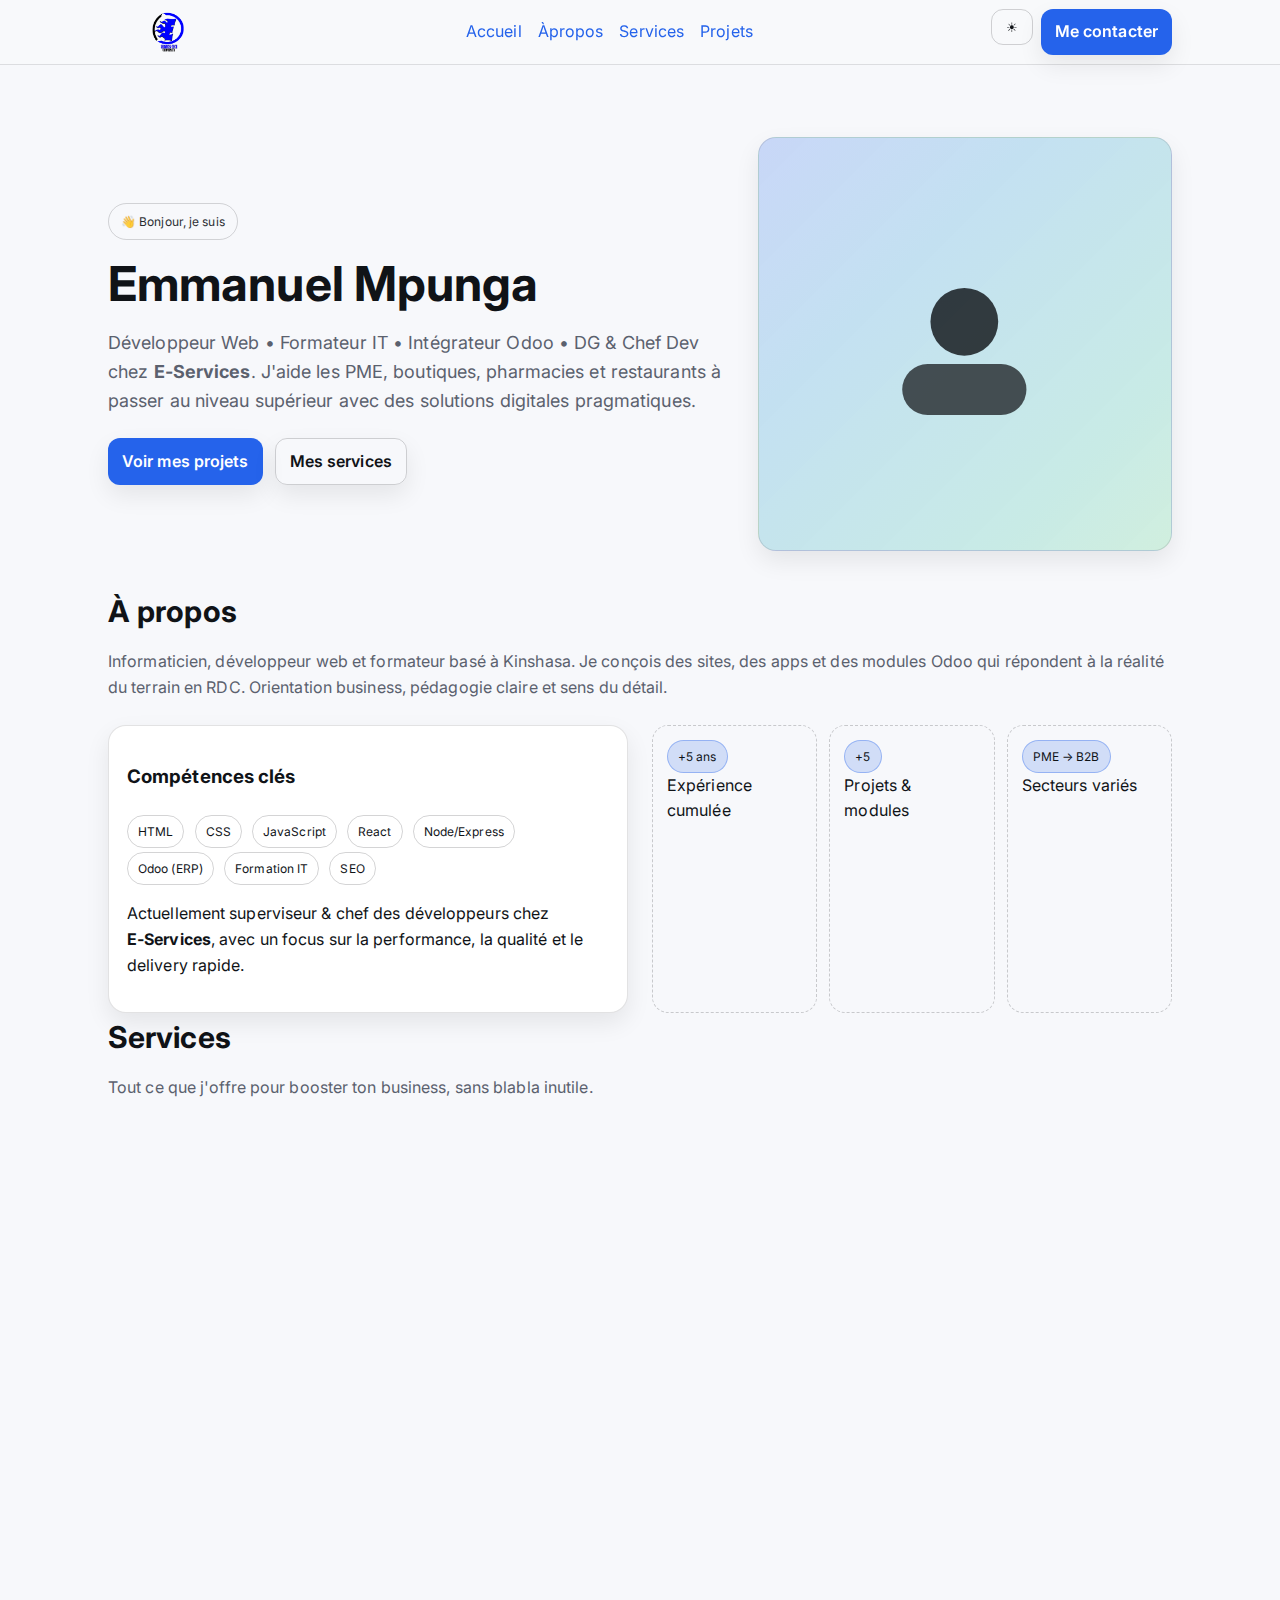
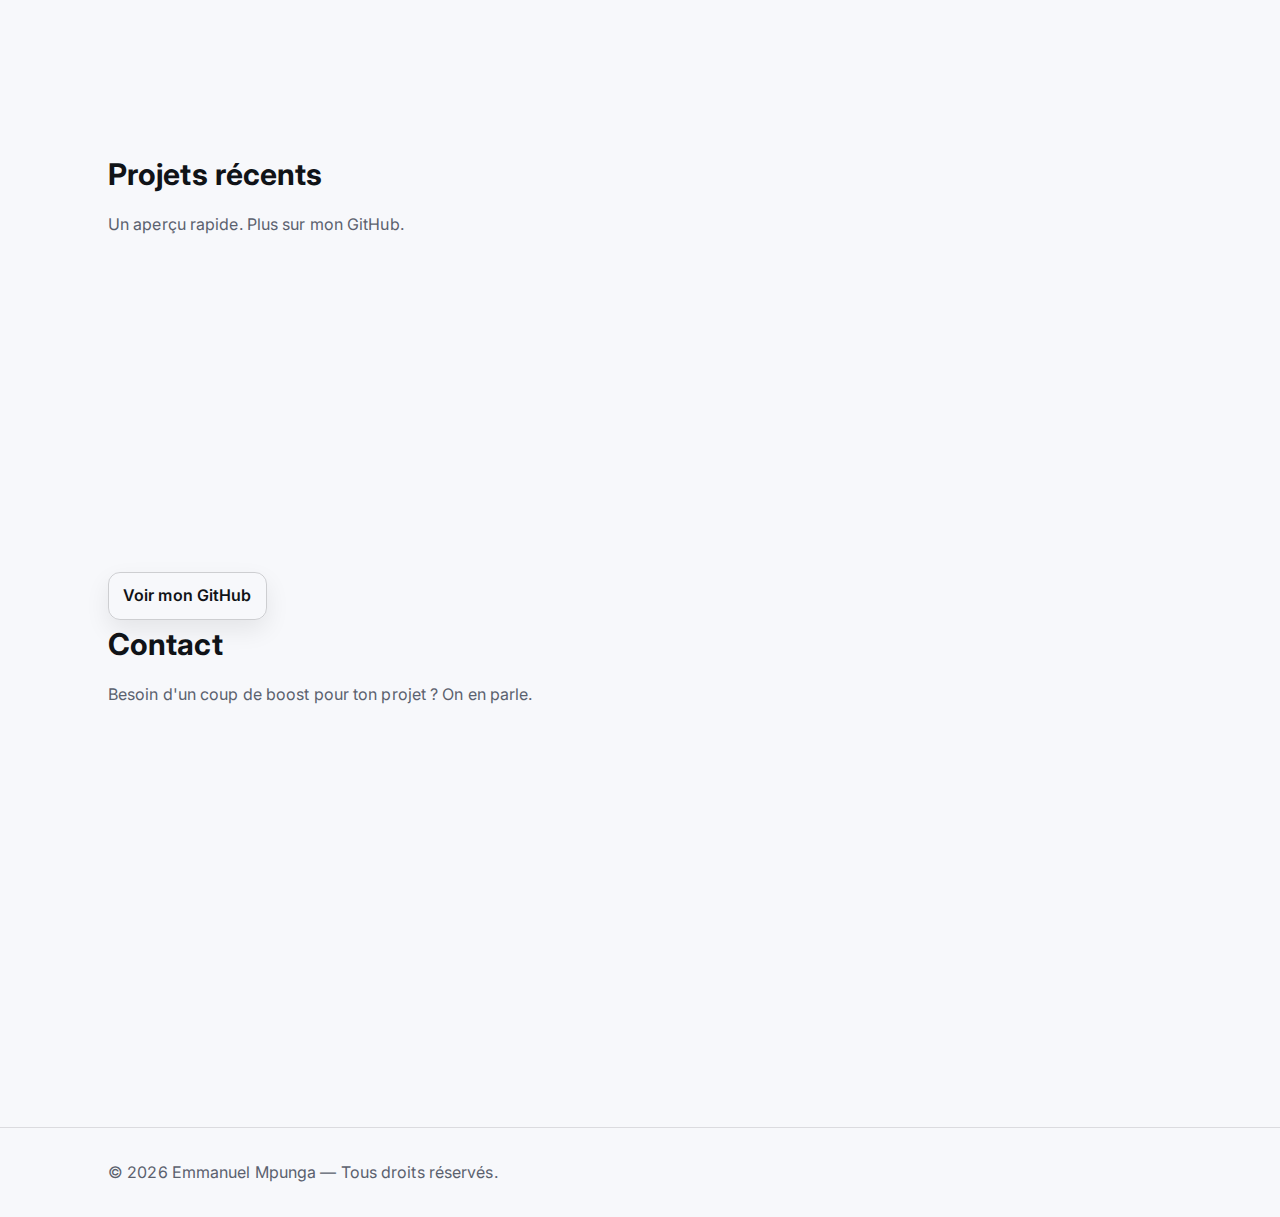
<file: index.html>
<!DOCTYPE html>
<html lang="fr">

<head>
    <meta charset="utf-8" />
    <meta name="viewport" content="width=device-width, initial-scale=1" />
    <title>Emmanuel Mpunga — Portfolio</title>
    <meta name="description" content="Portfolio d'Emmanuel Mpunga — Développeur Web, Formateur IT & Intégrateur Odoo. Chef d’E‑Services. Kinshasa, RDC." />
    <meta name="color-scheme" content="light dark" />
    <link rel="preconnect" href="https://fonts.gstatic.com" crossorigin>
    <link rel="stylesheet" href="style.css" />
    <link rel="icon" href="assets/eservice.ico" type="image/x-icon" />
    <link href="https://fonts.googleapis.com/css2?family=Inter:wght@300;400;500;600;700;800&display=swap" rel="stylesheet">
</head>

<body>
    <!-- Header -->
    <header>
        <div class="container nav">
            <div class="logo"><img src="assets/logo.png" alt=""></div>
            <nav aria-label="Navigation principale">
                <ul>
                    <li><a href="#accueil">Accueil</a></li>
                    <li><a href="#apropos">Àpropos</a></li>
                    <li><a href="#services">Services</a></li>
                    <li><a href="#projets">Projets</a></li>
                </ul>
            </nav>
            <div style="display:flex; gap:8px">
                <button id="themeToggle" class="toggle" aria-label="Changer de thème" title="Changer de thème">☾</button>
                <a class="btn" href="#contact" aria-label="Me contacter">Me contacter</a>
            </div>
        </div>
    </header>

    <!-- Hero -->
    <main id="accueil" class="hero">
        <div class="container wrap">
            <div>
                <div class="badge">👋 Bonjour, je suis</div>
                <h1 class="title">Emmanuel Mpunga</h1>
                <p class="subtitle">Développeur Web • Formateur IT • Intégrateur Odoo • DG & Chef Dev chez <strong>E‑Services</strong>. J'aide les PME, boutiques, pharmacies et restaurants à passer au niveau supérieur avec des solutions digitales pragmatiques.</p>
                <div class="cta">
                    <a href="#projets" class="btn" aria-label="Voir mes projets">Voir mes projets</a>
                    <a href="#services" class="btn ghost" aria-label="Découvrir mes services">Mes services</a>
                </div>
            </div>
            <div class="card avatar" aria-hidden="true">
                <!-- Simple avatar placeholder (SVG) -->
                <svg viewBox="0 0 256 256" xmlns="http://www.w3.org/2000/svg" fill="currentColor">
          <circle cx="128" cy="96" r="48" opacity=".9"/>
          <rect x="40" y="156" width="176" height="72" rx="36" opacity=".8"/>
        </svg>
            </div>
        </div>
    </main>

    <!-- À propos -->
    <section id="apropos" class="container">
        <h2 class="section-title">À propos</h2>
        <p class="section-desc">Informaticien, développeur web et formateur basé à Kinshasa. Je conçois des sites, des apps et des modules Odoo qui répondent à la réalité du terrain en RDC. Orientation business, pédagogie claire et sens du détail.</p>
        <div class="about reveal">
            <div class="card">
                <h3>Compétences clés</h3>
                <p>
                    <span class="tag">HTML</span>
                    <span class="tag">CSS</span>
                    <span class="tag">JavaScript</span>
                    <span class="tag">React</span>
                    <span class="tag">Node/Express</span>
                    <span class="tag">Odoo (ERP)</span>
                    <span class="tag">Formation IT</span>
                    <span class="tag">SEO</span>
                </p>
                <p style="margin-top:10px">Actuellement superviseur & chef des développeurs chez <strong>E‑Services</strong>, avec un focus sur la performance, la qualité et le delivery rapide.</p>
            </div>
            <div class="kpis">
                <div class="kpibox">
                    <div class="pill">+5 ans</div>
                    <div>Expérience cumulée</div>
                </div>
                <div class="kpibox">
                    <div class="pill">+5</div>
                    <div>Projets & modules</div>
                </div>
                <div class="kpibox">
                    <div class="pill">PME → B2B</div>
                    <div>Secteurs variés</div>
                </div>
            </div>
        </div>
    </section>

    <!-- Services -->
    <section id="services" class="container">
        <h2 class="section-title">Services</h2>
        <p class="section-desc">Tout ce que j'offre pour booster ton business, sans blabla inutile.</p>
        <div class="grid">
            <article class="card service reveal">
                <h3>Développement Web</h3>
                <p>Sites vitrines, applications web, tableaux de bord. Code propre, responsive et optimisé SEO.</p>
                <p class="stack"><span class="tag">HTML/CSS/JS</span> <span class="tag">React</span> <span class="tag">Node</span></p>
            </article>
            <article class="card service reveal">
                <h3>Intégration ERP Odoo</h3>
                <p>Paramétrage, personnalisation de modules, formation et support. Mise en place rapide et efficace.</p>
                <p class="stack"><span class="tag">Ventes</span> <span class="tag">Stocks</span> <span class="tag">Compta</span></p>
            </article>
            <article class="card service reveal">
                <h3>Climatisation</h3>
                <p>Conseil, installation et maintenance pour entreprises et particuliers. Confort et efficacité énergétique.</p>
                <p class="stack"><span class="tag">Split/VRF</span> <span class="tag">Maintenance</span></p>
            </article>
            <article class="card service reveal">
                <h3>Vidéosurveillance</h3>
                <p>Étude, installation et configuration de caméras. Sécurité sur mesure pour boutiques et PME.</p>
                <p class="stack"><span class="tag">CCTV</span> <span class="tag">IP/Cloud</span></p>
            </article>
            <article class="card service reveal">
                <h3>Formations IT</h3>
                <p>Cours pratiques en dev web, bonnes pratiques, et accompagnement des équipes.</p>
                <p class="stack"><span class="tag">Bootcamps</span> <span class="tag">Coaching</span></p>
            </article>
            <article class="card service reveal">
                <h3>Consulting & Stratégie</h3>
                <p>Audit, spécifications techniques, roadmaps produits, et cadrage marketing digital.</p>
                <p class="stack"><span class="tag">B2B</span> <span class="tag">PME</span></p>
            </article>
            <article class="card service reveal">
                <h3>E‑commerce</h3>
                <p>Mise en place de boutiques en ligne, intégration paiements et logistique locale.</p>
                <p class="stack"><span class="tag">Checkout</span> <span class="tag">Catalogues</span></p>
            </article>
            <article class="card service reveal">
                <h3>Développement sur mesure</h3>
                <p>Modules Odoo, dashboards, APIs et automations adaptés au marché congolais.</p>
                <p class="stack"><span class="tag">Odoo</span> <span class="tag">APIs</span></p>
            </article>
            <article class="card service reveal">
                <h3>Support & Maintenance</h3>
                <p>Suivi, correctifs et amélioration continue de vos systèmes et sites existants.</p>
                <p class="stack"><span class="tag">SLA</span> <span class="tag">Monitoring</span></p>
            </article>
        </div>
    </section>

    <!-- Projets -->
    <section id="projets" class="container projects">
        <h2 class="section-title">Projets récents</h2>
        <p class="section-desc">Un aperçu rapide. Plus sur mon GitHub.</p>
        <div class="grid">
            <article class="project card reveal">
                <img alt="Aperçu projet 1" src="assets/card.jpg" width="50%" height="50%">
                <h4>Dashboard analytics</h4>
                <div class="stack">React • Charts • API</div>
            </article>
            <article class="project card reveal">
                <img alt="Aperçu projet 2" src="assets/site.jpg" width="50%" height="50%">
                <h4>Site vitrine PME</h4>
                <div class="stack">HTML/CSS/JS • SEO</div>
            </article>
            <article class="project card reveal">
                <img alt="Aperçu projet 3" src="assets/pos.png" width="50%" height="50%">
                <h4>Module Odoo — Point de Vente</h4>
            </article>
        </div>
        <div style="margin-top:18px">
            <a class="btn ghost" href="https://github.com/" target="_blank" rel="noopener">Voir mon GitHub</a>
        </div>
    </section>

    <!-- Contact -->
    <section id="contact" class="container">
        <h2 class="section-title">Contact</h2>
        <p class="section-desc">Besoin d'un coup de boost pour ton projet ? On en parle.</p>
        <div class="contact-card card reveal">
            <div>
                <h3>Coordonnées</h3>
                <p>
                    <strong>Email :</strong> <a href="mailto:contact@e-services.cd">emmanuelmpunga.23@gmail.com</a><br>
                    <strong>Téléphone :</strong> <a href="tel:+243895117815">+243 998 154 323</a><br>
                    <strong>Ville :</strong> Kinshasa, RDC
                </p>
                <p>
                    <a href="#" aria-label="LinkedIn">LinkedIn</a> ·
                    <a href="#" aria-label="GitHub">GitHub</a> ·
                    <a href="#" aria-label="Facebook">Facebook</a>
                </p>
            </div>
            <form onsubmit="sendEmail(event)">
                <label>
          <span>Nom</span>
          <input required type="text" id="name" placeholder="Votre nom" />
        </label>
                <label>
          <span>Email</span>
          <input required type="email" id="email" placeholder="Ex: contact@exemple.com" />
        </label>
                <label>
          <span>Message</span>
          <textarea required id="message" placeholder="Écrivez votre message..."></textarea>
        </label>
                <button class="btn" type="submit">Envoyer</button>
            </form>
        </div>
    </section>

    <footer>
        <div class="container" style="display:flex; align-items:center; justify-content:space-between; gap:12px; flex-wrap:wrap">
            <div>© <span id="year"></span> Emmanuel Mpunga — Tous droits réservés.</div>
        </div>
    </footer>
    <script src="script.js"></script>
</body>

</html>
</file>
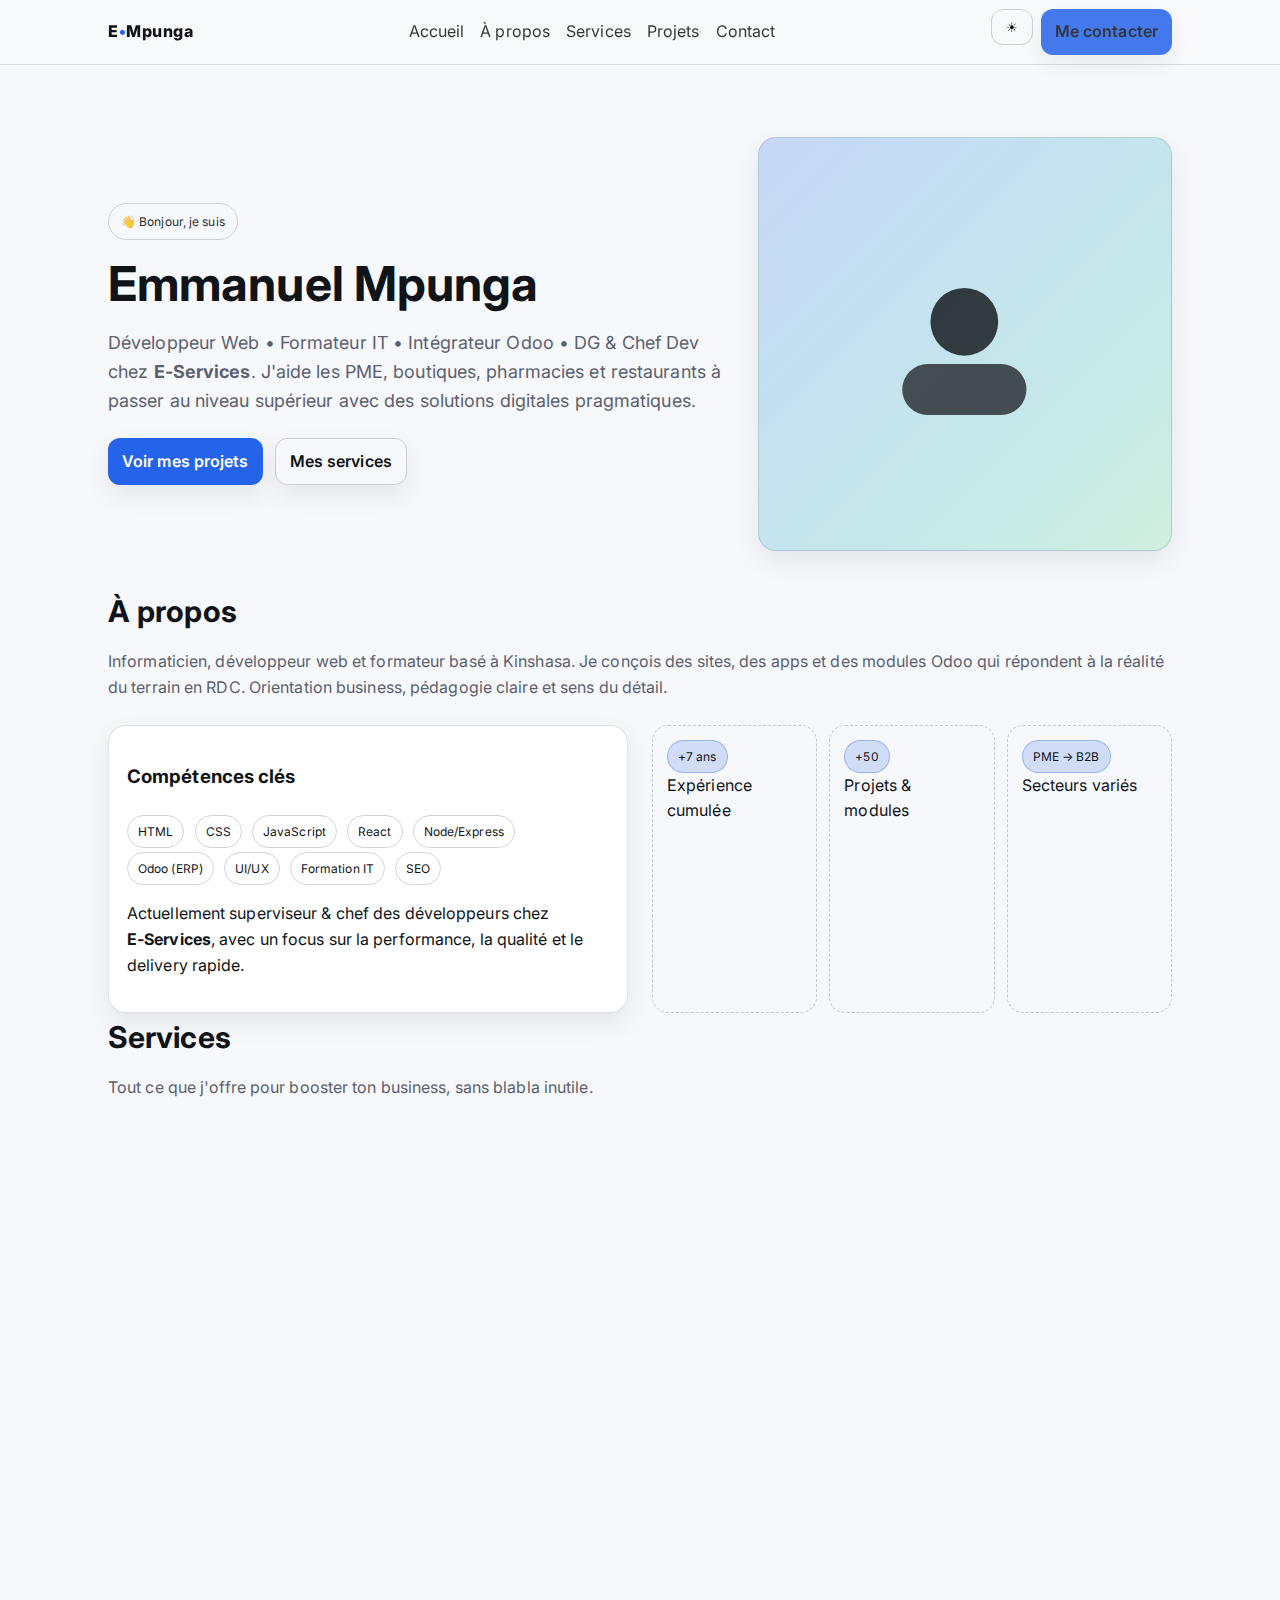
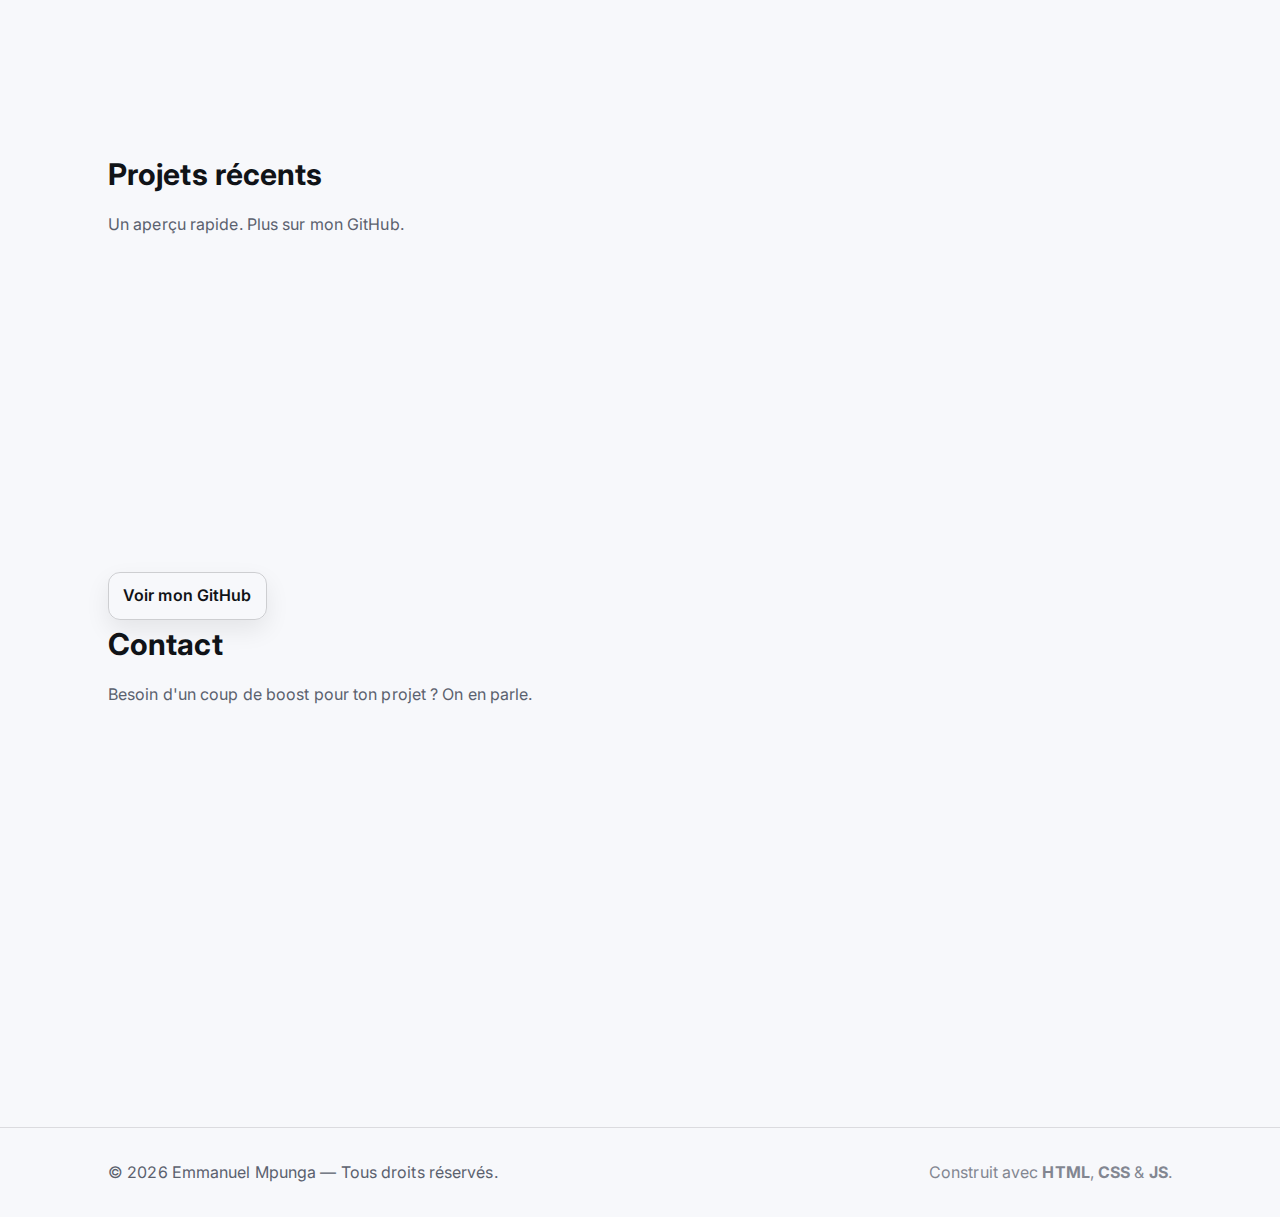
<file: portfolio-emmanuel/index.html>
<!DOCTYPE html>
<html lang="fr">
<head>
  <meta charset="utf-8" />
  <meta name="viewport" content="width=device-width, initial-scale=1" />
  <title>Emmanuel Mpunga — Portfolio</title>
  <meta name="description" content="Portfolio d'Emmanuel Mpunga — Développeur Web, Formateur IT & Intégrateur Odoo. Chef d’E‑Services. Kinshasa, RDC." />
  <meta name="color-scheme" content="light dark" />
  <link rel="preconnect" href="https://fonts.gstatic.com" crossorigin>
  <link rel="stylesheet" href="style.css" />
  <link rel="icon" href="favicon.ico" type="image/x-icon" />
  <link href="https://fonts.googleapis.com/css2?family=Inter:wght@300;400;500;600;700;800&display=swap" rel="stylesheet">
</head>
<body>
  <!-- Header -->
  <header>
    <div class="container nav">
      <div class="logo">E<span>•</span>Mpunga</div>
      <nav aria-label="Navigation principale">
        <ul>
          <li><a href="#accueil">Accueil</a></li>
          <li><a href="#apropos">À propos</a></li>
          <li><a href="#services">Services</a></li>
          <li><a href="#projets">Projets</a></li>
          <li><a href="#contact">Contact</a></li>
        </ul>
      </nav>
      <div style="display:flex; gap:8px">
        <button id="themeToggle" class="toggle" aria-label="Changer de thème" title="Changer de thème">☾</button>
        <a class="btn" href="#contact" aria-label="Me contacter">Me contacter</a>
      </div>
    </div>
  </header>

  <!-- Hero -->
  <main id="accueil" class="hero">
    <div class="container wrap">
      <div>
        <div class="badge">👋 Bonjour, je suis</div>
        <h1 class="title">Emmanuel Mpunga</h1>
        <p class="subtitle">Développeur Web • Formateur IT • Intégrateur Odoo • DG & Chef Dev chez <strong>E‑Services</strong>. J'aide les PME, boutiques, pharmacies et restaurants à passer au niveau supérieur avec des solutions digitales pragmatiques.</p>
        <div class="cta">
          <a href="#projets" class="btn" aria-label="Voir mes projets">Voir mes projets</a>
          <a href="#services" class="btn ghost" aria-label="Découvrir mes services">Mes services</a>
        </div>
      </div>
      <div class="card avatar" aria-hidden="true">
        <!-- Simple avatar placeholder (SVG) -->
        <svg viewBox="0 0 256 256" xmlns="http://www.w3.org/2000/svg" fill="currentColor">
          <circle cx="128" cy="96" r="48" opacity=".9"/>
          <rect x="40" y="156" width="176" height="72" rx="36" opacity=".8"/>
        </svg>
      </div>
    </div>
  </main>

  <!-- À propos -->
  <section id="apropos" class="container">
    <h2 class="section-title">À propos</h2>
    <p class="section-desc">Informaticien, développeur web et formateur basé à Kinshasa. Je conçois des sites, des apps et des modules Odoo qui répondent à la réalité du terrain en RDC. Orientation business, pédagogie claire et sens du détail.</p>
    <div class="about reveal">
      <div class="card">
        <h3>Compétences clés</h3>
        <p>
          <span class="tag">HTML</span>
          <span class="tag">CSS</span>
          <span class="tag">JavaScript</span>
          <span class="tag">React</span>
          <span class="tag">Node/Express</span>
          <span class="tag">Odoo (ERP)</span>
          <span class="tag">UI/UX</span>
          <span class="tag">Formation IT</span>
          <span class="tag">SEO</span>
        </p>
        <p style="margin-top:10px">Actuellement superviseur & chef des développeurs chez <strong>E‑Services</strong>, avec un focus sur la performance, la qualité et le delivery rapide.</p>
      </div>
      <div class="kpis">
        <div class="kpibox">
          <div class="pill">+7 ans</div>
          <div>Expérience cumulée</div>
        </div>
        <div class="kpibox">
          <div class="pill">+50</div>
          <div>Projets & modules</div>
        </div>
        <div class="kpibox">
          <div class="pill">PME → B2B</div>
          <div>Secteurs variés</div>
        </div>
      </div>
    </div>
  </section>

  <!-- Services -->
  <section id="services" class="container">
    <h2 class="section-title">Services</h2>
    <p class="section-desc">Tout ce que j'offre pour booster ton business, sans blabla inutile.</p>
    <div class="grid">
      <article class="card service reveal">
        <h3>Développement Web</h3>
        <p>Sites vitrines, applications web, tableaux de bord. Code propre, responsive et optimisé SEO.</p>
        <p class="stack"><span class="tag">HTML/CSS/JS</span> <span class="tag">React</span> <span class="tag">Node</span></p>
      </article>
      <article class="card service reveal">
        <h3>Intégration ERP Odoo</h3>
        <p>Paramétrage, personnalisation de modules, formation et support. Mise en place rapide et efficace.</p>
        <p class="stack"><span class="tag">Ventes</span> <span class="tag">Stocks</span> <span class="tag">Compta</span></p>
      </article>
      <article class="card service reveal">
        <h3>Climatisation</h3>
        <p>Conseil, installation et maintenance pour entreprises et particuliers. Confort et efficacité énergétique.</p>
        <p class="stack"><span class="tag">Split/VRF</span> <span class="tag">Maintenance</span></p>
      </article>
      <article class="card service reveal">
        <h3>Vidéosurveillance</h3>
        <p>Étude, installation et configuration de caméras. Sécurité sur mesure pour boutiques et PME.</p>
        <p class="stack"><span class="tag">CCTV</span> <span class="tag">IP/Cloud</span></p>
      </article>
      <article class="card service reveal">
        <h3>Formations IT</h3>
        <p>Cours pratiques en dev web, bonnes pratiques, et accompagnement des équipes.</p>
        <p class="stack"><span class="tag">Bootcamps</span> <span class="tag">Coaching</span></p>
      </article>
      <article class="card service reveal">
        <h3>Consulting & Stratégie</h3>
        <p>Audit, spécifications techniques, roadmaps produits, et cadrage marketing digital.</p>
        <p class="stack"><span class="tag">B2B</span> <span class="tag">PME</span></p>
      </article>
      <article class="card service reveal">
        <h3>E‑commerce</h3>
        <p>Mise en place de boutiques en ligne, intégration paiements et logistique locale.</p>
        <p class="stack"><span class="tag">Checkout</span> <span class="tag">Catalogues</span></p>
      </article>
      <article class="card service reveal">
        <h3>Développement sur mesure</h3>
        <p>Modules Odoo, dashboards, APIs et automations adaptés au marché congolais.</p>
        <p class="stack"><span class="tag">Odoo</span> <span class="tag">APIs</span></p>
      </article>
      <article class="card service reveal">
        <h3>Support & Maintenance</h3>
        <p>Suivi, correctifs et amélioration continue de vos systèmes et sites existants.</p>
        <p class="stack"><span class="tag">SLA</span> <span class="tag">Monitoring</span></p>
      </article>
    </div>
  </section>

  <!-- Projets -->
  <section id="projets" class="container projects">
    <h2 class="section-title">Projets récents</h2>
    <p class="section-desc">Un aperçu rapide. Plus sur mon GitHub.</p>
    <div class="grid">
      <article class="project card reveal">
        <img alt="Aperçu projet 1" src="data:image/svg+xml;utf8,<?xml version='1.0'?><svg xmlns='http://www.w3.org/2000/svg' width='800' height='500'><rect width='100%' height='100%' fill='%2322262b'/><text x='50%' y='50%' dominant-baseline='middle' text-anchor='middle' fill='white' font-family='Inter' font-size='24'>Projet React — Dashboard</text></svg>">
        <h4>Dashboard analytics</h4>
        <div class="stack">React • Charts • API</div>
      </article>
      <article class="project card reveal">
        <img alt="Aperçu projet 2" src="data:image/svg+xml;utf8,<?xml version='1.0'?><svg xmlns='http://www.w3.org/2000/svg' width='800' height='500'><rect width='100%' height='100%' fill='%2322262b'/><text x='50%' y='50%' dominant-baseline='middle' text-anchor='middle' fill='white' font-family='Inter' font-size='24'>Site vitrine — PME</text></svg>">
        <h4>Site vitrine PME</h4>
        <div class="stack">HTML/CSS/JS • SEO</div>
      </article>
      <article class="project card reveal">
        <img alt="Aperçu projet 3" src="data:image/svg+xml;utf8,<?xml version='1.0'?><svg xmlns='http://www.w3.org/2000/svg' width='800' height='500'><rect width='100%' height='100%' fill='%2322262b'/><text x='50%' y='50%' dominant-baseline='middle' text-anchor='middle' fill='white' font-family='Inter' font-size='24'>Module Odoo — Stocks</text></svg>">
        <h4>Module Odoo — Stocks</h4>
      </article>
    </div>
    <div style="margin-top:18px">
      <a class="btn ghost" href="https://github.com/" target="_blank" rel="noopener">Voir mon GitHub</a>
    </div>
  </section>

  <!-- Contact -->
  <section id="contact" class="container">
    <h2 class="section-title">Contact</h2>
    <p class="section-desc">Besoin d'un coup de boost pour ton projet ? On en parle.</p>
    <div class="contact-card card reveal">
      <div>
        <h3>Coordonnées</h3>
        <p>
          <strong>Email :</strong> <a href="mailto:contact@e-services.cd">emmanuelmpunga.23@gmail.com</a><br>
          <strong>Téléphone :</strong> <a href="tel:+243895117815">+243 998 15 43 23</a><br>
          <strong>Ville :</strong> Kinshasa, RDC 
        </p>
        <p>
          <a href="#" aria-label="LinkedIn">LinkedIn</a> ·
          <a href="#" aria-label="GitHub">GitHub</a> ·
          <a href="#" aria-label="Facebook">Facebook</a>
        </p>
      </div>
      <form onsubmit="sendEmail(event)">
        <label>
          <span>Nom</span>
          <input required type="text" id="name" placeholder="Votre nom" />
        </label>
        <label>
          <span>Email</span>
          <input required type="email" id="email" placeholder="Ex: contact@exemple.com" />
        </label>
        <label>
          <span>Message</span>
          <textarea required id="message" placeholder="Écrivez votre message..."></textarea>
        </label>
        <button class="btn" type="submit">Envoyer</button>
      </form>
    </div>
  </section>

  <footer>
    <div class="container" style="display:flex; align-items:center; justify-content:space-between; gap:12px; flex-wrap:wrap">
      <div>© <span id="year"></span> Emmanuel Mpunga — Tous droits réservés.</div>
      <div style="opacity:.75">Construit avec <strong>HTML</strong>, <strong>CSS</strong> & <strong>JS</strong>.</div>
    </div>
  </footer>
  <script src="script.js"></script>
</body>
</html>
</file>
<file: style.css>
:root {
                           --bg: #0b0d10;
                           --panel: #12161b;
                           --text: #e6e9ef;
                           --muted: #a0a6b0;
                           --brand: #4cc9f0;
                           --accent: #80ffdb;
                           --shadow: 0 10px 30px rgba(0, 0, 0, .25);
                           --radius: 18px;
                           --maxw: 1100px;
                       }
                       
                       @media (prefers-color-scheme: light) {
                            :root {
                               --bg: #f7f8fb;
                               --panel: #ffffff;
                               --text: #101317;
                               --muted: #5b616e;
                               --brand: #2563eb;
                               --accent: #22c55e;
                               --shadow: 0 10px 25px rgba(0, 0, 0, .08);
                           }
                       }
                       
                       * {
                           box-sizing: border-box
                       }
                       
                       html,
                       body {
                           margin: 0
                       }
                       
                       body {
                           font-family: Inter, system-ui, -apple-system, Segoe UI, Roboto, Arial, "Noto Sans", sans-serif;
                           background: var(--bg);
                           color: var(--text);
                           line-height: 1.6;
                           letter-spacing: .1px;
                       }
                       
                       a {
                           color: var(--brand);
                           text-decoration: none
                       }
                       
                       img {
        
                           max-width: 100%;
                           display: block
                       }
                       
                       .container {
                           width: min(100%, var(--maxw));
                           margin-inline: auto;
                           padding: 0 18px
                       }
                       /* Header */
                       
                       header {
                           position: sticky;
                           top: 0;
                           z-index: 50;
                           backdrop-filter: blur(8px);
                           background: color-mix(in oklab, var(--bg) 92%, transparent);
                           border-bottom: 1px solid color-mix(in oklab, var(--text) 12%, transparent);
                       }
                       
                       .nav {
                           display: flex;
                           align-items: center;
                           justify-content: space-between;
                           gap: 12px;
                           height: 64px
                       }
                       
                       img {
                           width: 120px;
                           height: 40px;
                           object-fit: contain;
                       }
                       
                       .nav ul {
                           display: flex;
                           gap: 16px;
                           list-style: none;
                           padding: 0;
                           margin: 0
                       }
                       
                       .btn {
                           display: inline-flex;
                           align-items: center;
                           gap: 8px;
                           padding: 10px 14px;
                           border-radius: 12px;
                           background: var(--brand);
                           color: white;
                           font-weight: 600;
                           box-shadow: var(--shadow);
                           border: 0
                       }
                       
                       .ghost {
                           background: transparent;
                           color: var(--text);
                           border: 1px solid color-mix(in oklab, var(--text) 18%, transparent)
                       }
                       
                       .toggle {
                           width: 42px;
                           height: 36px;
                           display: grid;
                           place-items: center;
                           border-radius: 12px;
                           border: 1px solid color-mix(in oklab, var(--text) 18%, transparent);
                           background: transparent;
                           color: var(--text)
                       }
                       /* Hero */
                       
                       .hero {
                           padding: 72px 0 36px
                       }
                       
                       .hero .wrap {
                           display: grid;
                           grid-template-columns: 1.2fr .8fr;
                           gap: 28px;
                           align-items: center
                       }
                       
                       .badge {
                           display: inline-flex;
                           align-items: center;
                           gap: 8px;
                           padding: 8px 12px;
                           border: 1px solid color-mix(in oklab, var(--text) 18%, transparent);
                           border-radius: 999px;
                           font-size: 12px;
                           opacity: .9
                       }
                       
                       .title {
                           font-size: clamp(28px, 6vw, 48px);
                           line-height: 1.1;
                           margin: 18px 0
                       }
                       
                       .subtitle {
                           color: var(--muted);
                           font-size: clamp(14px, 2.4vw, 18px)
                       }
                       
                       .cta {
                           display: flex;
                           gap: 12px;
                           margin-top: 22px;
                           flex-wrap: wrap
                       }
                       
                       .card {
                           background: var(--panel);
                           border: 1px solid color-mix(in oklab, var(--text) 12%, transparent);
                           border-radius: var(--radius);
                           padding: 18px;
                           box-shadow: var(--shadow);
                       }
                       img.avatar {
                           width: 100%;
                           height: auto;
                           border-radius: 50%;
                       }
                       
                       .avatar {
                           aspect-ratio: 1/1;
                           border-radius: 18px;
                           background: linear-gradient(135deg, color-mix(in oklab, var(--brand) 22%, transparent), color-mix(in oklab, var(--accent) 18%, transparent));
                           display: grid;
                           place-items: center
                       }
                       
                       .avatar svg {
                           width: 48%;
                           opacity: .9
                       }
                       /* Section */
                       
                       section {
                           padding: 60px 0
                       }
                       
                       .section-title {
                           font-size: clamp(20px, 4vw, 30px);
                           margin: 0 0 14px
                       }
                       
                       .section-desc {
                           color: var(--muted);
                           margin: 0 0 24px
                       }
                       /* About */
                       
                       .about {
                           display: grid;
                           grid-template-columns: 1fr 1fr;
                           gap: 24px
                       }
                       
                       .kpis {
                           display: grid;
                           grid-template-columns: repeat(3, 1fr);
                           gap: 12px
                       }
                       
                       .kpibox {
                           padding: 14px;
                           border-radius: 16px;
                           border: 1px dashed color-mix(in oklab, var(--text) 20%, transparent)
                       }
                       
                       .tag {
                           display: inline-flex;
                           padding: 6px 10px;
                           border-radius: 999px;
                           border: 1px solid color-mix(in oklab, var(--text) 18%, transparent);
                           margin: 4px 6px 0 0;
                           font-size: 12px
                       }
                       /* Services */
                       
                       .grid {
                           display: grid;
                           grid-template-columns: repeat(3, 1fr);
                           gap: 16px
                       }
                       
                       .service {
                           transition: transform .25s ease, box-shadow .25s ease
                       }
                       
                       .service:hover {
                           transform: translateY(-4px);
                           box-shadow: 0 12px 30px rgba(0, 0, 0, .18)
                       }
                       
                       .service h3 {
                           margin: 10px 0 6px
                       }
                       
                       .service p {
                           margin: 0;
                           color: var(--muted)
                       }
                       
                       .pill {
                           display: inline-block;
                           padding: 6px 10px;
                           font-size: 12px;
                           background: color-mix(in oklab, var(--brand) 18%, transparent);
                           border-radius: 999px;
                           border: 1px solid color-mix(in oklab, var(--brand) 35%, transparent)
                       }
                       /* Projects */
                       
                       .projects .grid {
                           grid-template-columns: repeat(3, 1fr)
                       }
                       
                       .project {
                           overflow: hidden
                       }
                       
                       .project img {
                           width: 100%;
                           height: auto;
                           aspect-ratio: 16/10;
                           object-fit: cover;
                           border-radius: 14px;
                           border: 1px solid color-mix(in oklab, var(--text) 12%, transparent)
                       }
                       
                       .project h4 {
                           margin: 12px 0 6px
                       }
                       
                       .project .stack {
                           font-size: 12px;
                           color: var(--muted)
                       }
                       /* Contact */
                       
                       .contact-card {
                           display: grid;
                           grid-template-columns: 1.1fr .9fr;
                           gap: 18px;
                           align-items: center
                       }
                       
                       form {
                           display: grid;
                           gap: 12px
                       }
                       
                       input,
                       textarea {
                           width: 100%;
                           padding: 12px 14px;
                           border-radius: 12px;
                           border: 1px solid color-mix(in oklab, var(--text) 18%, transparent);
                           background: transparent;
                           color: var(--text)
                       }
                       
                       textarea {
                           min-height: 120px
                       }
                       /* Footer */
                       
                       footer {
                           padding: 32px 0;
                           color: var(--muted);
                           border-top: 1px solid color-mix(in oklab, var(--text) 12%, transparent)
                       }
                       /* Responsiveness */
                       
                       @media (max-width: 980px) {
                           .hero .wrap {
                               grid-template-columns: 1fr
                           }
                           .about {
                               grid-template-columns: 1fr
                           }
                           .grid {
                               grid-template-columns: 1fr 1fr
                           }
                           .projects .grid {
                               grid-template-columns: 1fr 1fr
                           }
                           .contact-card {
                               grid-template-columns: 1fr
                           }
                       }
                       
                       @media (max-width: 640px) {
                           .grid,
                           .projects .grid {
                               grid-template-columns: 1fr
                           }
                       }
                       /* Micro-animations */
                       
                       .reveal {
                           opacity: 0;
                           transform: translateY(10px);
                           transition: opacity .6s ease, transform .6s ease
                       }
                       
                       .reveal.visible {
                           opacity: 1;
                           transform: translateY(0)
                       }
                       
                       html {
                           scroll-behavior: smooth
                       }
                       /*******animation de nav ******/
</file>
<file: portfolio-emmanuel/style.css>
:root{
      --bg: #0b0d10;
      --panel: #12161b;
      --text: #e6e9ef;
      --muted: #a0a6b0;
      --brand: #4cc9f0;
      --accent: #80ffdb;
      --shadow: 0 10px 30px rgba(0,0,0,.25);
      --radius: 18px;
      --maxw: 1100px;
    }
    @media (prefers-color-scheme: light){
      :root{
        --bg:#f7f8fb; --panel:#ffffff; --text:#101317; --muted:#5b616e; --brand:#2563eb; --accent:#22c55e; --shadow:0 10px 25px rgba(0,0,0,.08);
      }
    }
    *{box-sizing:border-box}
    html,body{margin:0}
    body{
      font-family: Inter, system-ui, -apple-system, Segoe UI, Roboto, Arial, "Noto Sans", sans-serif;
      background: var(--bg);
      color: var(--text);
      line-height: 1.6;
      letter-spacing: .1px;
    }
    a{color:var(--brand); text-decoration:none}
    img{max-width:100%; display:block}
    .container{width:min(100%, var(--maxw)); margin-inline:auto; padding: 0 18px}

    /* Header */
    header{
      position: sticky; top:0; z-index: 50; backdrop-filter: blur(8px);
      background: color-mix(in oklab, var(--bg) 92%, transparent);
      border-bottom: 1px solid color-mix(in oklab, var(--text) 12%, transparent);
    }
    .nav{display:flex; align-items:center; justify-content:space-between; gap:12px; height:64px}
    .logo{font-weight:800; letter-spacing:.5px}
    .logo span{color:var(--brand)}
    .nav a{
        color:var(--text); opacity:.85
    }
    .nav ul{display:flex; gap:16px; list-style:none; padding:0; margin:0}
    .btn{display:inline-flex; align-items:center; gap:8px; padding:10px 14px; border-radius:12px; background:var(--brand); color:white; font-weight:600; box-shadow: var(--shadow); border:0}
    .ghost{background:transparent; color:var(--text); border:1px solid color-mix(in oklab, var(--text) 18%, transparent)}
    .toggle{width:42px; height:36px; display:grid; place-items:center; border-radius:12px; border:1px solid color-mix(in oklab, var(--text) 18%, transparent); background:transparent; color:var(--text)}

    /* Hero */
    .hero{padding: 72px 0 36px}
    .hero .wrap{display:grid; grid-template-columns: 1.2fr .8fr; gap:28px; align-items:center}
    .badge{display:inline-flex; align-items:center; gap:8px; padding:8px 12px; border:1px solid color-mix(in oklab, var(--text) 18%, transparent); border-radius:999px; font-size:12px; opacity:.9}
    .title{font-size:clamp(28px, 6vw, 48px); line-height:1.1; margin:18px 0}
    .subtitle{color:var(--muted); font-size:clamp(14px, 2.4vw, 18px)}
    .cta{display:flex; gap:12px; margin-top:22px; flex-wrap:wrap}
    .card{
      background: var(--panel); border:1px solid color-mix(in oklab, var(--text) 12%, transparent);
      border-radius: var(--radius); padding:18px; box-shadow: var(--shadow);
    }
    .avatar{aspect-ratio:1/1; border-radius:18px; background:linear-gradient(135deg, color-mix(in oklab, var(--brand) 22%, transparent), color-mix(in oklab, var(--accent) 18%, transparent)); display:grid; place-items:center}
    .avatar svg{width:48%; opacity:.9}

    /* Section */
    section{padding: 60px 0}
    .section-title{font-size: clamp(20px, 4vw, 30px); margin:0 0 14px}
    .section-desc{color:var(--muted); margin:0 0 24px}

    /* About */
    .about{display:grid; grid-template-columns: 1fr 1fr; gap:24px}
    .kpis{display:grid; grid-template-columns: repeat(3,1fr); gap:12px}
    .kpibox{padding:14px; border-radius:16px; border:1px dashed color-mix(in oklab, var(--text) 20%, transparent)}
    .tag{display:inline-flex; padding:6px 10px; border-radius:999px; border:1px solid color-mix(in oklab, var(--text) 18%, transparent); margin:4px 6px 0 0; font-size:12px}

    /* Services */
    .grid{display:grid; grid-template-columns: repeat(3, 1fr); gap:16px}
    .service{transition: transform .25s ease, box-shadow .25s ease}
    .service:hover{transform: translateY(-4px); box-shadow: 0 12px 30px rgba(0,0,0,.18)}
    .service h3{margin:10px 0 6px}
    .service p{margin:0; color:var(--muted)}
    .pill{display:inline-block; padding:6px 10px; font-size:12px; background: color-mix(in oklab, var(--brand) 18%, transparent); border-radius:999px; border:1px solid color-mix(in oklab, var(--brand) 35%, transparent)}

    /* Projects */
    .projects .grid{grid-template-columns: repeat(3, 1fr)}
    .project{overflow:hidden}
    .project img{width:100%; aspect-ratio: 16/10; object-fit:cover; border-radius:14px; border:1px solid color-mix(in oklab, var(--text) 12%, transparent)}
    .project h4{margin:12px 0 6px}
    .project .stack{font-size:12px; color:var(--muted)}

    /* Contact */
    .contact-card{display:grid; grid-template-columns: 1.1fr .9fr; gap:18px; align-items:center}
    form{display:grid; gap:12px}
    input, textarea{width:100%; padding:12px 14px; border-radius:12px; border:1px solid color-mix(in oklab, var(--text) 18%, transparent); background:transparent; color:var(--text)}
    textarea{min-height:120px}

    /* Footer */
    footer{padding:32px 0; color:var(--muted); border-top:1px solid color-mix(in oklab, var(--text) 12%, transparent)}

    /* Responsiveness */
    @media (max-width: 980px){
      .hero .wrap{grid-template-columns: 1fr}
      .about{grid-template-columns: 1fr}
      .grid{grid-template-columns: 1fr 1fr}
      .projects .grid{grid-template-columns: 1fr 1fr}
      .contact-card{grid-template-columns: 1fr}
    }
    @media (max-width: 640px){
      .grid, .projects .grid{grid-template-columns: 1fr}
    }

    /* Micro-animations */
    .reveal{opacity:0; transform: translateY(10px); transition: opacity .6s ease, transform .6s ease}
    .reveal.visible{opacity:1; transform: translateY(0)}
    html{scroll-behavior:smooth}

    /*******animation de nav ******/
  /* Effet fade+slide */
@keyframes fadeDown {
  0% {
    opacity: 0;
    transform: translateY(-20px);
  }
  100% {
    opacity: 1;
    transform: translateY(0);
  }
}

/* Survol */
nav ul li a:hover {
  color: #1e2386;
  transform: scale(1.05);
  background-color: #f5f5f6;
  padding: auto 8px;
  transition: color 0.3s ease, transform 0.3s ease, background-color 0.3s ease;
  animation: fadeDown 0.3s ease-in-out;
  border-bottom: 2px solid transparent;
}

/* Lien actif */
nav ul li a.active {
  border-bottom: 2px solid #1b1361;
  color: #0b095e;
}
</file>
